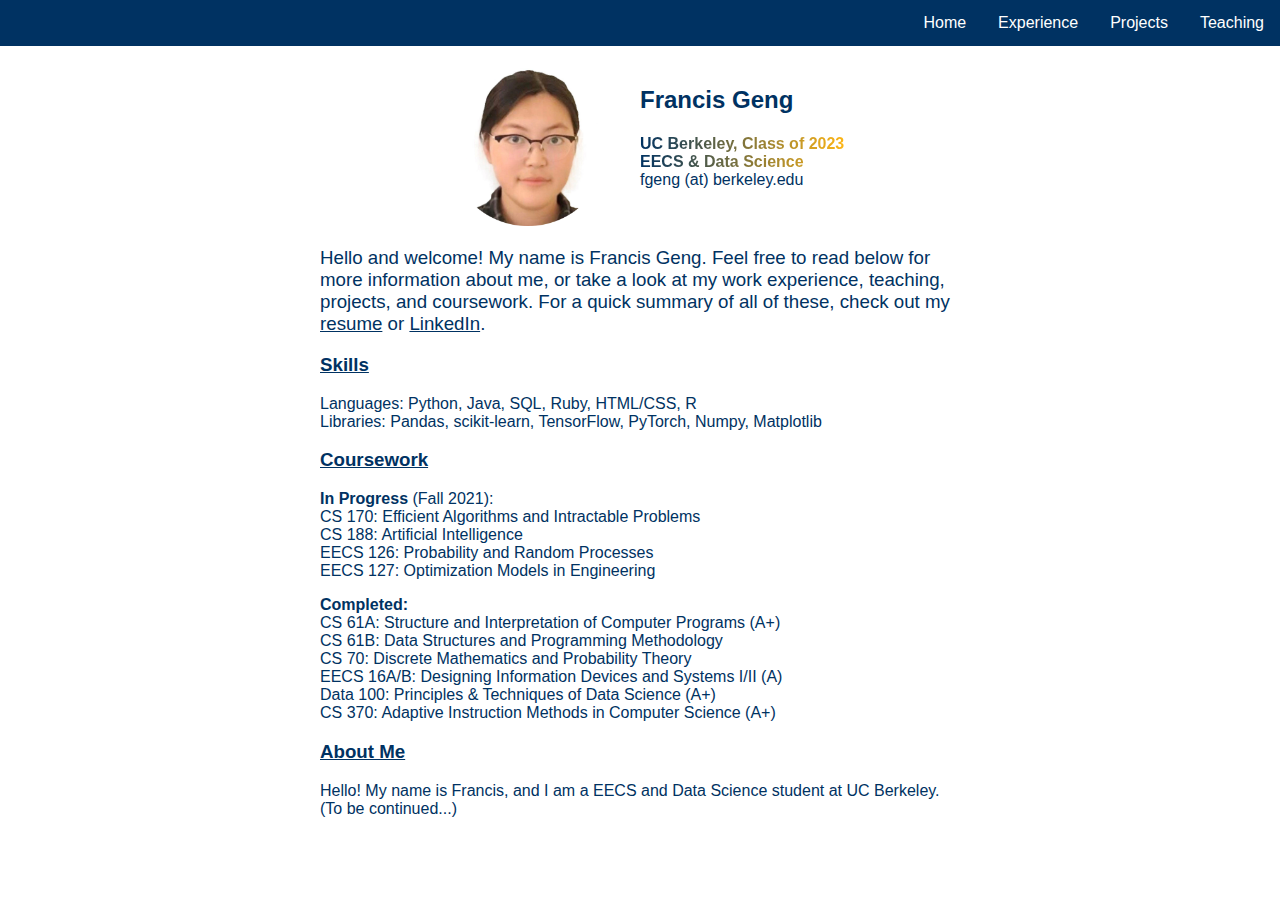
<file: index.html>
<!DOCTYPE html>
<html>

<head>
  <title>Francis Geng</title>
  <link href='style.css' rel='stylesheet'>
</head>

<body>
    <div class="menu">
        <ul>
            <li><a href="./teach.html">Teaching</a></li>
            <li><a href="./projects.html">Projects</a></li>
            <li><a href="./experiences.html">Experience</a></li>
            <li><a href="./index.html">Home</a></li>
          </ul>
    </div>

    <IMG BORDER="0" id="me" ALIGN="Left" SRC="./circle-cropped.png">
        <h2>Francis Geng</h2> 
        <h4><div class="cal"><strong>UC Berkeley, Class of 2023</strong></div>
            <div class="cal"><strong>EECS & Data Science</strong></div>
            fgeng (at) berkeley.edu<br></h4>

    <br>
    <p><h3 id="intro">Hello and welcome! My name is Francis Geng. Feel free to read below for more information about me, or take a look at my work experience, teaching, projects, and coursework.

        For a quick summary of all of these, check out my <a id="resume" href="./fgeng.pdf">resume</a> or <a id="link" href="https://linkedin.com/in/fgeng">LinkedIn</a>.</h3></p>
    <h3>Skills</h3>
        <ul>
            <li>Languages: Python, Java, SQL, Ruby, HTML/CSS, R</li>
            <li>Libraries: Pandas, scikit-learn, TensorFlow, PyTorch, Numpy, Matplotlib</li>
        </ul>
    <h3>Coursework</h3>
        <ul>
            <li><strong>In Progress</strong> (Fall 2021):</li>
            <li>CS 170: Efficient Algorithms and Intractable Problems</li>
            <li>CS 188: Artificial Intelligence</li>
            <li>EECS 126: Probability and Random Processes</li>
            <li>EECS 127: Optimization Models in Engineering</li>
        </ul>
        <ul>
            <strong><li>Completed:</li></strong>
            <li>CS 61A: Structure and Interpretation of Computer Programs (A+)</li>
            <li>CS 61B: Data Structures and Programming Methodology </li>
            <li>CS 70: Discrete Mathematics and Probability Theory </li>
            <li>EECS 16A/B: Designing Information Devices and Systems I/II (A)</li>
            <li>Data 100: Principles & Techniques of Data Science (A+)</li>
            <li>CS 370: Adaptive Instruction Methods in Computer Science (A+)</li>
        </ul>
        <h3>About Me</h3>
        <p>Hello! My name is Francis, and I am a EECS and Data Science student at UC Berkeley. (To be continued...)</p>
        </div>
    
    

</body>

</html>
</file>
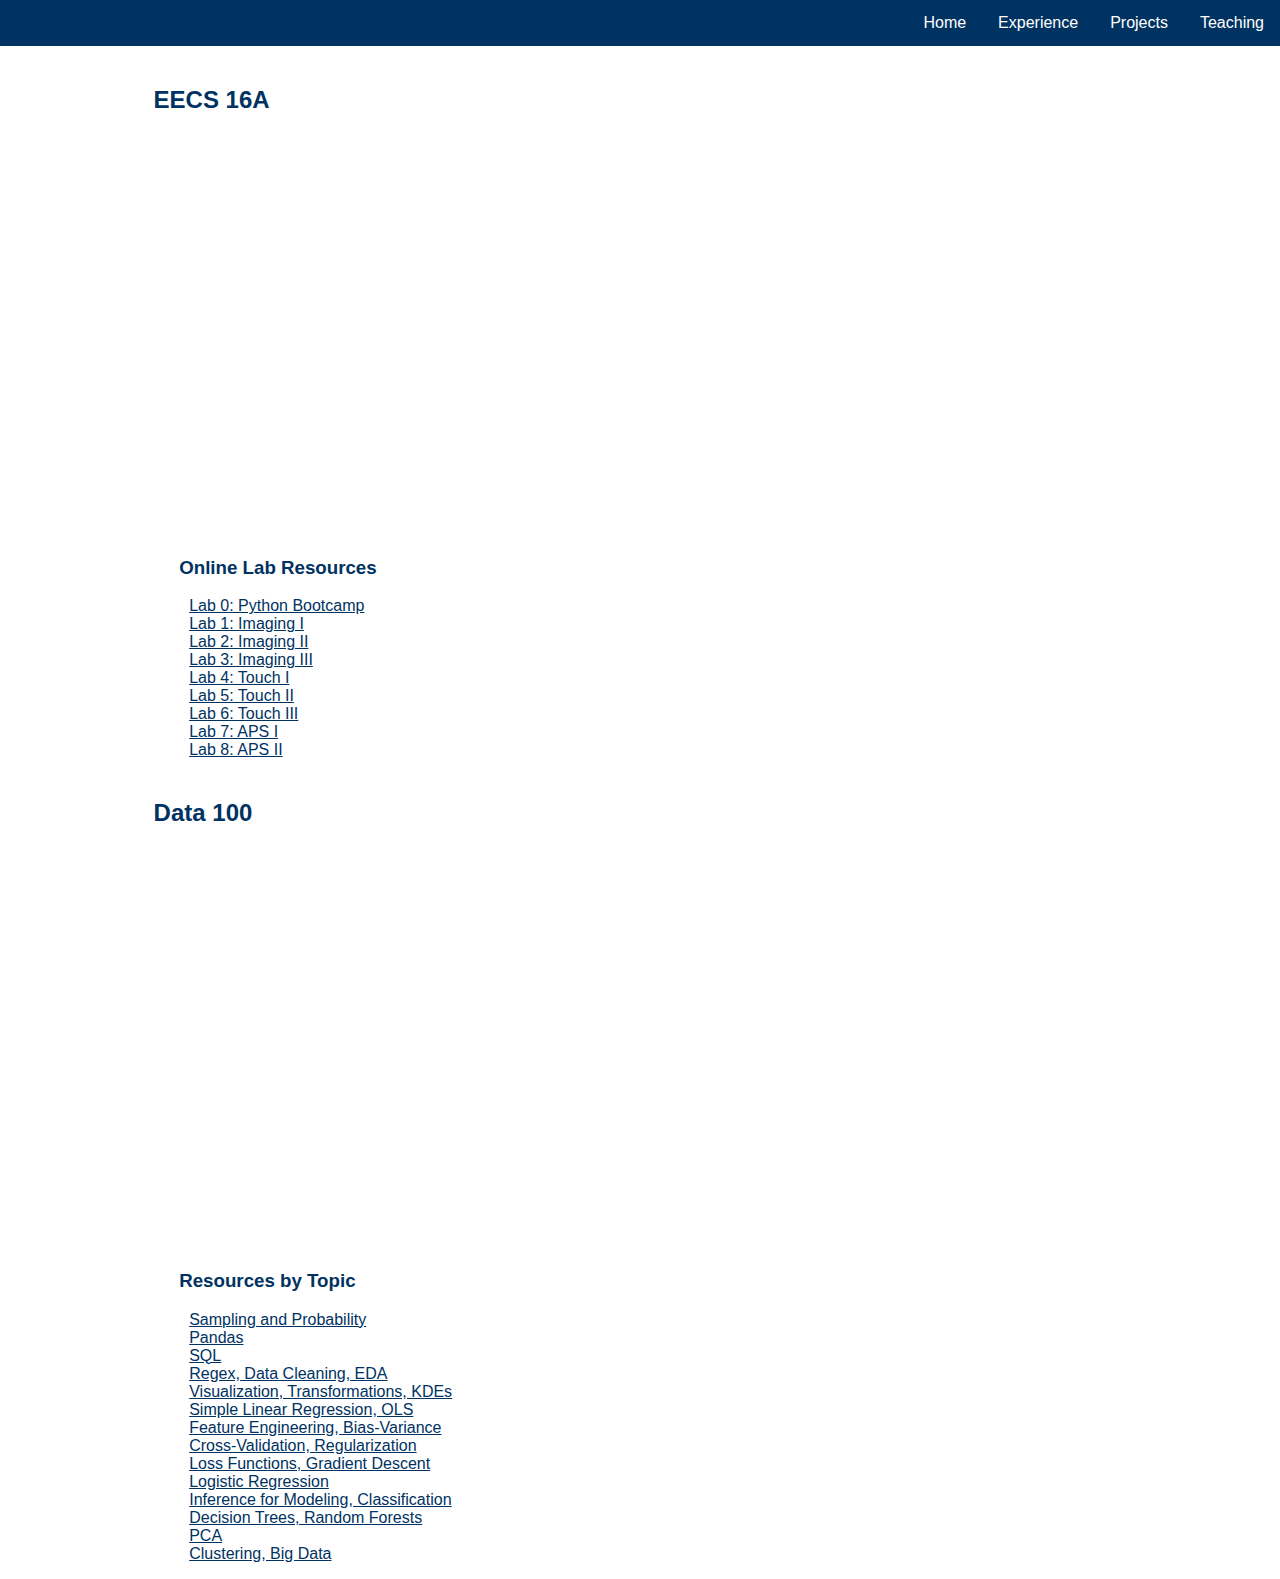
<file: teach.html>
<!DOCTYPE html>
<html>

<head>
  <title>Francis Geng</title>
  <link href='style.css' rel='stylesheet'>
  <link href='table.css' rel='stylesheet'>
</head>

<body>
    <div class="menu">
    <ul>
        <li><a href="./teach.html">Teaching</a></li>
        <li><a href="#news">Projects</a></li>
        <li><a href="#contact">Experience</a></li>
        <li><a href="./index.html">Home</a></li>
      </ul>
    </div>
    <h2 id="class">EECS 16A</h2>
    <div class="calendar">
        <iframe src="https://calendar.google.com/calendar/embed?src=c_ctg28hdvmsg4gkt5094g3nr79k%40group.calendar.google.com&ctz=America%2FLos_Angeles" style="border: 0" width="600" height="400" frameborder="0" scrolling="no"></iframe>    </div>
    <div class="lab">
        <h3>Online Lab Resources</h3>
        <ul>
            <li><a href="https://eecs16a.org/lab/pythonBootcamp.pdf">Lab 0: Python Bootcamp</a></li>
            <li><a href="https://eecs16a.org/lab/imaging1.pdf">Lab 1: Imaging I</a></li>
            <li><a href="https://eecs16a.org/lab/imaging2.pdf">Lab 2: Imaging II</a></li>
            <li><a href="https://eecs16a.org/lab/imaging3.pdf">Lab 3: Imaging III</a></li>
            <li><a href="https://eecs16a.org/lab/touch1.pdf">Lab 4: Touch I</a></li>
            <li><a href="https://eecs16a.org/lab/touch2.pdf">Lab 5: Touch II</a></li>
            <li><a href="https://eecs16a.org/lab/touch3.pdf">Lab 6: Touch III</a></li>
            <li><a href="https://eecs16a.org/lab/aps1.pdf">Lab 7: APS I</a></li>
            <li><a href="https://eecs16a.org/lab/aps2.pdf">Lab 8: APS II</a></li>
        </ul>
    </div>
    <h2 id="class">Data 100</h2>
    <div class="calendar">
        <iframe src="https://calendar.google.com/calendar/embed?src=c_pa6mau0hl035kfip3o4gtpb4mo%40group.calendar.google.com&ctz=America%2FLos_Angeles" style="border: 0" width="600" height="400" frameborder="0" scrolling="no"></iframe>
    </div>
    <div class="lab">
        <h3>Resources by Topic</h3>
        <ul>
            <li><a href="https://docs.google.com/presentation/d/1KSBq4Zm6rtDwgyae7l6XkgS2Z4yclQRAJfPgt8Tlaa0/edit?usp=sharing">Sampling and Probability</a></li>
            <li><a href="https://docs.google.com/presentation/d/1plmNMRDR7LB9V70ROwVlUrOjU_s56ZUT2VqwRKDE6ow/edit?usp=sharing">Pandas</a></li>
            <li><a href="https://docs.google.com/presentation/d/1kVQQa5atM_0h3yUaC6YPcECMQxzhrsXnHh8c_CRQLCg/edit?usp=sharing">SQL</a></li>
            <li><a href="https://docs.google.com/presentation/d/1N7OZf-jD0Ym-d6azx3Ozb2qcuShxtOVlwsuOkDyKxw4/edit?usp=sharing">Regex, Data Cleaning, EDA</a></li>
            <li><a href="https://docs.google.com/presentation/d/1dslkRB1vms6lo0P1DReRcfMGgYEBzcz43cjStA_UFjs/edit?usp=sharing">Visualization, Transformations, KDEs</a></li>
            <li><a href="https://docs.google.com/presentation/d/12SVd4ik9p3KFHT5vkKqWWCk6zJ2ZZVLkVvwKtsD7NFI/edit?usp=sharing">Simple Linear Regression, OLS</a></li>
            <li><a href="https://docs.google.com/presentation/d/1oDfOzybHZqPylEAPry5czT3YcupZI3IQX646hG7xaiM/edit?usp=sharing">Feature Engineering, Bias-Variance</a></li>
            <li><a href="https://docs.google.com/presentation/d/1pWx0hMyVHpKf6bL-O8kSWm6gBPN2OH2ga1OYfL12ilY/edit?usp=sharing">Cross-Validation, Regularization</a></li>
            <li><a href="https://docs.google.com/presentation/d/1V1stDu0EzUfaTaZcpu1wOzMZlaie45qZoDMWLXEpPdk/edit#slide=id.g6e0b340785_1_6">Loss Functions, Gradient Descent</a></li>
            <li><a href="https://docs.google.com/presentation/d/1G7vI9dX6Tx9696L9wu4sTuyQTKfpHNColuriva2bgjY/edit?usp=sharing">Logistic Regression</a></li>
            <li><a href="https://docs.google.com/presentation/d/1FPuwhJJxQdgTTmDXfWUHmPQkBa0p-AKPYQ1zeguTmVM/edit?usp=sharing">Inference for Modeling, Classification</a></li>
            <li><a href="https://docs.google.com/presentation/d/1PYkKhPTFE-eq3zD-IQXVKaHZPO3d-TuC8RRlSVS5RFw/edit?ts=609069fc#slide=id.gd722b502a5_0_48">Decision Trees, Random Forests</a></li>
            <li><a href="https://docs.google.com/presentation/d/1990sVphIpjZJKgWTvl_kuBTRa_NFHVavdKKZecU6PjM/edit?usp=sharing">PCA</a></li>
            <li><a href="https://docs.google.com/presentation/d/1GTBFEIZoL2dLBXf2Tk5VGWwhxF-DkTaQHKqahY2dWfY/edit?usp=sharing">Clustering, Big Data</a></li>
        </ul>
    </div>

    <!-- <table>
        <tr>
            <th><a href="https://docs.google.com/presentation/d/1KSBq4Zm6rtDwgyae7l6XkgS2Z4yclQRAJfPgt8Tlaa0/edit?usp=sharing">Sampling and Probability</a></th>
            <td>data</td><td>data</td><td>data</td>
        </tr>
        <tr>
            <th><a href="https://docs.google.com/presentation/d/1plmNMRDR7LB9V70ROwVlUrOjU_s56ZUT2VqwRKDE6ow/edit?usp=sharing">Pandas</a></th>
            <td>data</td><td>data</td><td>data</td>
        </tr>
        <tr>
            <th><a href="https://docs.google.com/presentation/d/1kVQQa5atM_0h3yUaC6YPcECMQxzhrsXnHh8c_CRQLCg/edit?usp=sharing">SQL</a></th>
            <td>data</td><td>data</td><td>data</td>
        </tr>
    </table> -->


<!-- <div class="table-wrapper">
    <table class="fl-table">
        <thead>
            <tr>
                <td></td>
                <th>Midterm 1</th>
                <th>Midterm 2</th>
                <th>Final</th>
            </tr>
        </thead>
        
        <tr>
            <th>09:00 - 11:00</th>
            <td>Closed</td>
            <td>Open</td>
            <td>Open</td>

        </tr>
        <tr>
            <th>11:00 - 13:00</th>
            <td>Open</td>
            <td>Open</td>
            <td>Closed</td>

        </tr>
        <tr>
            <th>13:00 - 15:00</th>
            <td>Open</td>
            <td>Open</td>
            <td>Open</td>

        </tr>
        <tr>
            <th>15:00 - 17:00</th>
            <td>Closed</td>
            <td>Closed</td>
            <td>Closed</td>

        </tr>
    </table> -->
<!-- </div> -->
</body>
</html>
</file>
<file: style.css>
body {
    /* Old browsers */
    background: white;
    /* background-image: linear-gradient(120deg, #89f7fe 0%, #66a6ff 100%); */
    font-family: -apple-system, BlinkMacSystemFont, 'Segoe UI', Roboto, Oxygen, Ubuntu, Cantarell, 'Open Sans', 'Helvetica Neue', sans-serif;
    margin: 0;
    padding: 0;
    background-size: 100%;
    background-repeat: no-repeat;

  }


h2 {

    margin-top: 40px;
    font-weight: bold;
    color: #003262;
    padding-left: 50%;

}

h3 {
    color: #003262;
    text-decoration: underline;     
    padding-left: 25%;
    text-align: left;
}

ul {
    width: 50%;
    padding-left: 25%;
    text-align: left;
    list-style-type: none;
    color:#003262;
}

p {
    background-color: inherit;
    width: 50%;
    padding-left: 25%;
    text-align: left;
    color: #003262;
}


  .menu ul {
    width: 100%;
    list-style-type: none;
    margin: 0;
    padding: 0;
    overflow: hidden;
    background: #003262;
  }
  
  .menu li {
    float: right;
  }
  
  .menu li a {
    display: block;
    color: white;
    text-align: center;
    padding: 14px 16px;
    text-decoration: none;
  }
  
  .menu li a:hover:not(.active) {
    background-color: #FDB515;
    color: #003262;
  }
  
  .menu li a.active {
    color: #003262;
    background-color: #FDB515;
  }

a {
    padding-top: 0px;
    padding-right: 30px;
    color: inherit;
    padding: 10px;
}

#resume {
    font-style: bold;
    padding: 0px;
}

#link {
    font-style: bold;
    padding: 0px;
}


#intro {
    padding-left: 25%;
    color:#003262;
    width: 50%;
    text-decoration: none;
    font-weight: normal;
}

h4 {
    color: #003262;
    font-weight: normal;
    margin-left: 50%;
    width: fit-content;
}

#me {
    width: 10em;
    height: auto;
    margin-top: 20px;
    margin-left: 35%;

}

.calendar {
    padding-left: 12%;
}

#class {
    margin-top: 40px;
    font-weight: bold;
    color: #003262;
    padding-left: 12%;

}

.lab ul{
    padding-left: 14%;
    text-align: left;
}

.lab h3{
    padding-left: 14%;
    text-align: left;
    text-decoration: none;
}


.cal {
    background: linear-gradient(90deg, #003262, #FDB515);
    -webkit-background-clip: text;
    -webkit-text-fill-color: transparent;
}

table, tr, th {
    text-align: left;
    padding-left: 14%;
    width:max-content;
}
</file>
<file: table.css>
*{
    box-sizing: border-box;
    -webkit-box-sizing: border-box;
    -moz-box-sizing: border-box;
}

/* h2{
    text-align: center;
    font-size: 18px;
    text-transform: uppercase;
    letter-spacing: 1px;
    color: white;
    padding: 30px 0;
} */

/* Table Styles */

.table-wrapper{
    margin: 10px 70px 70px;
    box-shadow: 0px 35px 50px rgba( 0, 0, 0, 0.2 );
}

.fl-table {
    border-radius: 5px;
    font-size: 12px;
    font-weight: normal;
    border: none;
    border-collapse: collapse;
    width: 100%;
    max-width: 100%;
    white-space: nowrap;
    background-color: #FDB515;
}

.fl-table td, .fl-table th {
    text-align: center;
    padding: 8px;
}

.fl-table td{
    border-right: 1px solid #f8f8f8;
    font-size: 12px;
    width: fit-content;
}





.fl-table th {
    color: black;
    background: white;
}


.fl-table tr:nth-child(even) {
    background: #003262;
}

/* Responsive */

@media (max-width: 767px) {
    .fl-table {
        display: block;
        width: 100%;
    }
    .table-wrapper:before{
        content: "Scroll horizontally >";
        display: block;
        text-align: right;
        font-size: 11px;
        color: white;
        padding: 0 0 10px;
    }
    .fl-table thead, .fl-table tbody, .fl-table thead th {
        display: block;
    }
    .fl-table thead th:last-child{
        border-bottom: none;
    }
    .fl-table thead {
        float: left;
    }
    .fl-table tbody {
        width: auto;
        position: relative;
        overflow-x: auto;
    }
    .fl-table td, .fl-table th {
        padding: 20px .625em .625em .625em;
        height: 60px;
        vertical-align: middle;
        box-sizing: border-box;
        overflow-x: hidden;
        overflow-y: auto;
        width: 120px;
        font-size: 13px;
        text-overflow: ellipsis;
    }
    .fl-table thead th {
        text-align: left;
        border-bottom: 1px solid #f7f7f9;
    }
    .fl-table tbody tr {
        display: table-cell;
    }
    .fl-table tbody tr:nth-child(odd) {
        background: none;
    }
    .fl-table tr:nth-child(even) {
        background: transparent;
    }
    .fl-table tr td:nth-child(odd) {
        background: #F8F8F8;
        border-right: 1px solid #E6E4E4;
    }
    .fl-table tr td:nth-child(even) {
        border-right: 1px solid #E6E4E4;
    }
    .fl-table tbody td {
        display: block;
        text-align: center;
    }
}
</file>
